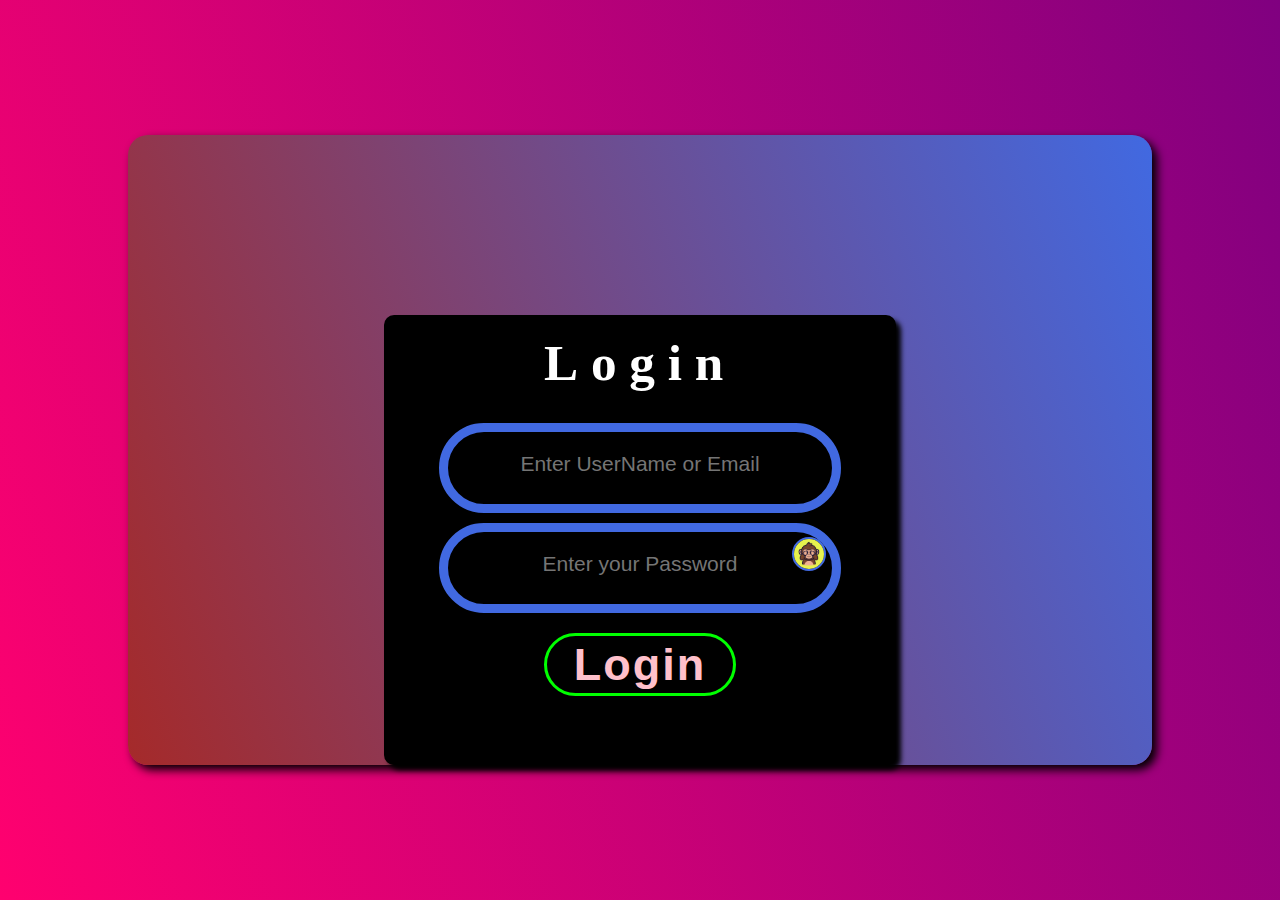
<file: index.html>
<!DOCTYPE html>
<html>
<head>
    <title>Travel-&-Food-Login</title>
    <link rel="stylesheet" href="index.css">
    <script src="index.js" defer></script>
</head>
<body id="bdy">
    <div id="outerDiv">
        <form id="fom">
        <div id="innerDiv">
            <h1 id="headingOfThePage">Login</h1>
            <div id="inputDiv">
                <input id="Email" type="Email" placeholder="Enter UserName or Email">
            </div>
            <div id="passwordDiv">
                <input id="pass" type="password" placeholder="Enter your Password">
                <img id="visible" src="closeeye.jpg" onmousedown="visiblePassword()" onmouseup="hidePassword()">
            </div>
            <h1 id="result"></h1>
            <input id="but" type="button" value="Login" onclick="autho()">
        </div>
    </form>
    </div>
</body>
</html>
</file>
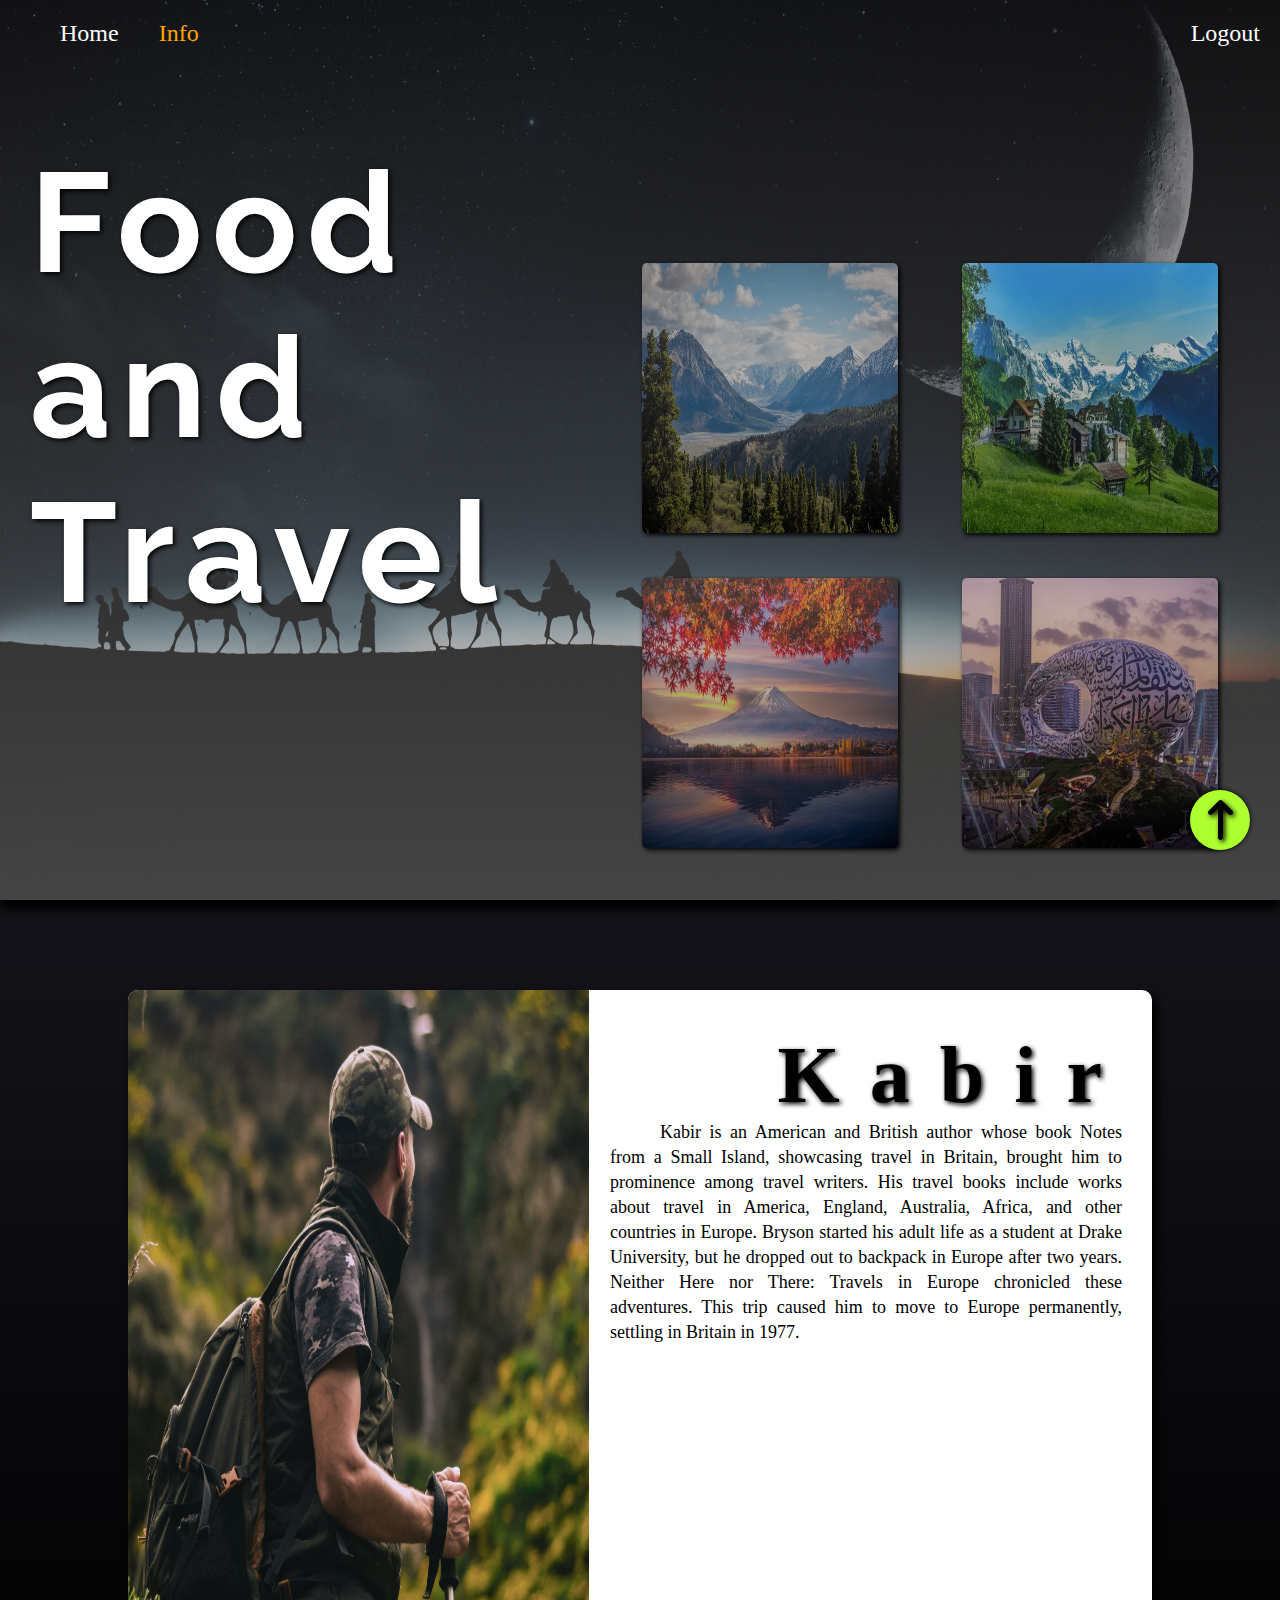
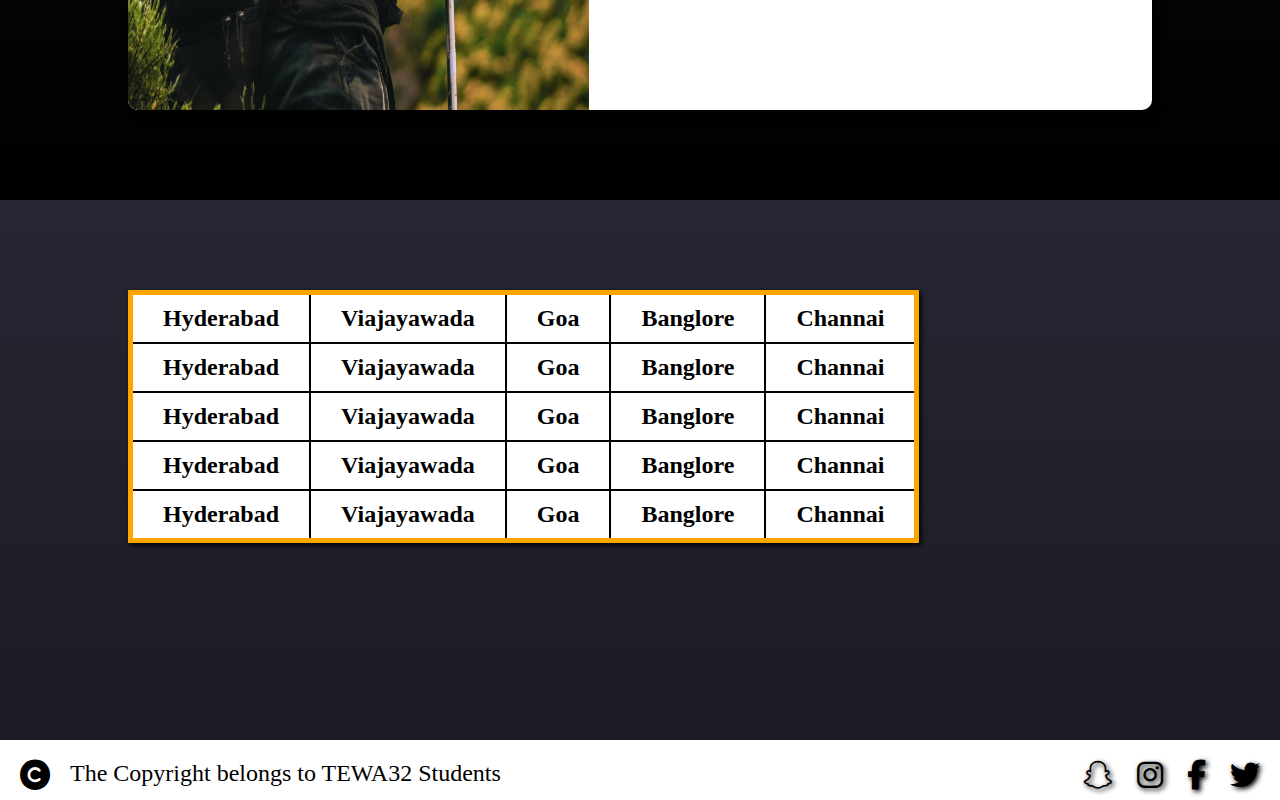
<file: info.html>
<!DOCTYPE html>
<html>
<head>
    <title>Food and Travel</title>
    <link rel="stylesheet" href="info.css">
    <link rel="stylesheet" href="home.css">
    <link rel="stylesheet" href="navbar.css">
    <link rel="preconnect" href="https://fonts.googleapis.com">
    <link rel="stylesheet"href="https://cdnjs.cloudflare.com/ajax/libs/font-awesome/6.2.1/css/all.min.css">
<link rel="preconnect" href="https://fonts.gstatic.com" crossorigin>
<link href="https://fonts.googleapis.com/css2?family=Gloock&family=Raleway:wght@900&display=swap" rel="stylesheet">
</head>
<body>
    <div id="header">
            <ul id="navbar">
                <li class="sublist"><a href="Home.html">Home</a></li>
                <li class="sublist"><a href="#" style="color: orange;">Info</a></li>
                <li class="sublist" id="right"><a href="#">Logout</a></li>
            </ul>
            <div id="containerplace">
                <div class="places" id="place1">
                    <h1>India</h1>
                </div>
                <div class="places" id="place2">
                    <h1>Swiz</h1>
                </div>
                <div class="places" id="place3">
                    <h1>Japan</h1>
                </div>
                <div class="places" id="place4">
                    <h1>Dubai</h1>
                </div>
            </div>
            <div id="heading">
                <h1 id="textheading">Food <br> and Travel</h1>
            </div>
    </div>
    <div id="body_of_page1">
        <div id="containerinfo">
            <div id="bloggerimage">

            </div>
                <h1 id="authorName">Kabir</h1>
                <p id="autorinfo">
                    Kabir is an American and British author whose book Notes from a Small Island, showcasing travel in Britain, brought him to prominence among travel writers. His travel books include works about travel in America, England, Australia, Africa, and other countries in Europe.  

                    Bryson started his adult life as a student at Drake University, but he dropped out to backpack in Europe after two years. Neither Here nor There: Travels in Europe chronicled these adventures. This trip caused him to move to Europe permanently, settling in Britain in 1977. 
                </p>
        </div>
        <table id="table">
            <tr>
                <th>Hyderabad</th>
                <th>Viajayawada</th>
                <th>Goa</th>
                <th>Banglore</th>
                <th>Channai</th>
            </tr>
            <tr>
                <th>Hyderabad</th>
                <th>Viajayawada</th>
                <th>Goa</th>
                <th>Banglore</th>
                <th>Channai</th>    
            </tr>
            <tr>
                <th>Hyderabad</th>
                <th>Viajayawada</th>
                <th>Goa</th>
                <th>Banglore</th>
                <th>Channai</th>
            </tr>
            <tr>
                <th>Hyderabad</th>
                <th>Viajayawada</th>
                <th>Goa</th>
                <th>Banglore</th>
                <th>Channai</th>
            </tr>
            <tr>
                <th>Hyderabad</th>
                <th>Viajayawada</th>
                <th>Goa</th>
                <th>Banglore</th>
                <th>Channai</th>
            </tr>
        </table>
    </div>
    <DIV id="footer">
        <i id="cpr" class="fa-solid fa-copyright"></i>
        <span id="cprtext">The Copyright belongs to TEWA32 Students</span>
        <div id="social">            
        <a class="sociallink" href="#"><i class="fa-brands fa-snapchat"></i>     </a>
        <a class="sociallink" href="#"><i class="fa-brands fa-instagram"></i></a>
        <a class="sociallink" href="#"><i class="fa-brands fa-facebook-f"></i></a>
        <a class="sociallink" href="#"><i class="fa-brands fa-twitter"></i></a>
    </div>

    </DIV>

</div>
<a href="#" target="_top"><div id="up">
    <i id="arrow" class="fa-solid fa-arrow-up-long"></i>
</div>
</a>
</body>
</html>
</file>
<file: index.css>
*{
    padding: 0px;
    margin: 0px;
    transition: all 0.5s;
}
body{
    background-image: linear-gradient(70deg,rgb(255, 1, 111),purple);
    background-repeat: no-repeat;
    background-size: 100% 100vh;
    display: flex;
    align-items: center;
    justify-content: center;
    height: 100vh;
}
#outerDiv{
    width: 80vw;
    height: 70vh;
    background-image: linear-gradient(70deg,brown,royalblue);
    border-radius: 20px;
    box-shadow: 5px 5px 10px black;
    display: flex;
    justify-content: center;
    align-items: center;
    position: relative;
}
#innerDiv{
    position: absolute;
    bottom: 0px;
    width: 40vw;
    height: 50vh;
    background-color: white;
    border-radius: 10px;
    box-shadow: 5px 5px 5px black;
    display: flex;
    /* justify-content:space-between; */
    align-items: center;
    flex-direction: column;
    row-gap: 10px;
    background-color: black;
}
#headingOfThePage{
    top: 2vh;
    position: absolute;
    font-size: 4vw;
    letter-spacing: 1vw;
    color: white;
}
#inputDiv,#passwordDiv{
    width: 30vw;
    height: 8vh;
    border: 1vh solid royalblue;
    border-radius: 200px;
    position: relative;
}
#inputDiv{
    margin-top: 12vh;
}
#Email,#pass{
    width: 100%;
    height: 7vh;
    background-color: transparent;
    border: none;
    outline: none;
    font-size: 21px;
    color: white;
    text-align: center;
}
#result{
    color: red;
    font-size: 2vw;
}
#but{
    width: 15vw;
    height: 7vh;
    font-size: 5vh;
    letter-spacing: 2px;
    font-weight: bold;
    color: pink;
    background-color: transparent;
    border: 3px solid lime;
    border-radius: 200px;
    transition: all 0.5s;
}
#but:hover{
    background-color: purple;
    color: white;
    border-color: pink;
    transform: scale(1.2);
}
#visible{
    width: 30px;
    position: absolute;
    right: 0.5vw;
    top: 0.5vh;
    border-radius: 100%;
    border:solid 2px royalblue;
    cursor: pointer;
}
form{
    display: flex;
    justify-content: center;
    align-items: center;
}
</file>
<file: info.css>
#body_of_page1{
    width: 100%;
    height: 200vh;
}
body{
    background-image: linear-gradient(rgb(39, 39, 52),black);
}
#containerinfo{
    position: absolute;
    width: 80%;
    height: 80vh;
    top: 110vh;
    left: 10%;
    background-color: white;
    border-radius: 10px;
    box-shadow: 5px 5px 10px black;
    overflow: hidden;
}
#bloggerimage{
    width: 45%;
    height: 100%;
    background-image: url(author.jpg);
    background-size: 100% 100%;
}
#authorName{
    position: absolute;
    right: 20px;
    top: 40px;
    font-size: 80px;
    letter-spacing: 30px;
    text-shadow: 2px 2px 5px black;
}
#autorinfo{
    width: 50%;
    line-height: 25px;
    font-size: 18px;
    text-align: justify;
    text-indent: 50px;
    position: absolute;
    right: 30px;
    top: 130px;
}
#table{
    border: 5px orange solid;
    border-collapse: collapse;
    position: absolute;
    top: 210vh;
    left: 10%;
    font-size: 24px;
    background-color: white;
    box-shadow: 2px 2px 5px black;
}
th{
    border: 2px black solid;
    padding: 10px;
    padding-left: 30px;
    padding-right: 30px;
}

#footer{
    width: 100%;
    height: 60px;
    background-color: white;
    position: absolute;
    top: 260vh;
}
i{
    font-size: 30px;
    padding-top: 20px;
    letter-spacing: 20px;
}
#social{
    float: right;
}
#cpr{
    padding-left: 20px;
}
#cprtext{
    padding-left: 0px;
    font-size: 24px;
    position: absolute;
    left: 70px;
    top: 20px;
}
.sociallink{
    color: black;
    text-shadow: 2px 2px 5px black;
}
.sociallink:hover{
    color: lime;
}
#up{
    width: 60px;
    height: 60px;
    background-color: greenyellow;
    border-radius: 100%;
    position: fixed;
    bottom: 50px;
    right: 30px;
    box-shadow: 0px 0px 5px black;
}
#arrow{
    position: fixed;
    bottom: 60px;
    right: 24px;
    font-size: 40px;
    color:black;
    text-shadow: 2px 2px 5px black;
}
</file>
<file: home.css>
*{
    padding: 0px;
    margin: 0px;
}
html{
    scroll-behavior: smooth;
}
#body_of_page{
    width: 100%;
    height: 650vh;
    background-image: linear-gradient(rgb(39, 39, 52),black);
    position: absolute;
    z-index: -1;
}
#container_1{
    width: 100%;
    height: 120vh;
    position: absolute;
    top: 110vh;
    box-shadow: 0px 10px 15px black;

}
#anglecut1{
    z-index: 3;
    width: 100%;
    height: 120vh;
    background-color: rgb(33, 33, 44);
    clip-path: polygon(74% 0, 100% 0%, 100% 100%, 0% 100%);
    box-shadow: -20px 0px 15px black;
}
#video{
    width: 100%;
    height: 75vh;
    background-color: yellow;
    position: absolute;
    right: 0px;
    bottom: 0px;
    overflow: hidden;
}
#vid{
    position: absolute;
    right: 0px;
    width: 100%;
    transition:transform 0.5s;
}
#vid:hover, iframe:hover{
    transform: scale(1.3);
}
#loc{
    width: 70%;
    height:40vh;
    position: absolute;
    right: 0px;
    overflow: hidden;
}
iframe{
    width: 100%;
    height: 100%;
    transition:transform 0.5s;
}
#Headingofcontainer1{
    width: 250px;
    height:250px;
    background-image: linear-gradient(rgba(255, 255, 0, 0.554),rgba(153, 205, 50, 0.497)),radial-gradient(limegreen,yellow,limegreen,yellow,limegreen,yellow);
    clip-path: ellipse(59% 47% at 8% 0%);
    position: absolute;
}
#country_name{
    text-align: left;
    font-size: 36px;
    padding-left: 20px;
    padding-top: 25px;
    color: rgb(55, 54, 68);
    text-shadow: 2px 2px 5px black;
    letter-spacing: 5px;
}
#foodname{
    color: white;
    font-size:80px;
    position: absolute;
    top: 5px;
    left: 180px;
    letter-spacing: 20px;
    text-shadow: 5px 5px 5px black;
}
#q1{
    position: absolute;
    color: orange;
    font-size: 18px;
    top: 150px;
    left: 30px;
    letter-spacing: 5px;
    text-shadow: 2px 2px 5px black;
}
#a1{
    position: absolute;
    top:180px;
    left: 30px;
    word-spacing: 3px;
    letter-spacing: 2px;
    width: 355px;
    font-size: 16px;
    color: white;
    text-align: justify;
    text-indent: 50px;
}
#q2{
    position: absolute;
    z-index: 3;
    color: orange;
    font-size: 18px;
    top: 280px;
    left: 30px;
    letter-spacing: 5px;
    text-shadow: 2px 2px 5px black;
}
#list{
    position: absolute;
    top:310px;
    left: 30px;
    width: 425px;
    line-height: 22px;
    font-size: 14px;
    color: white;
    text-align: justify;
    text-indent: 50px;
}
.shade{
    width: 100vw;
    height: 100vh;
    background-color: rgba(63, 63, 63, 0.527);
    position: absolute;
    z-index: 3;
}
#container_2{
    width: 100%;
    height: 120vh;
    position: absolute;
    top: 240vh;
    box-shadow: 0px 10px 15px black;
    overflow: hidden;

}
#anglecut2{
    z-index: 3;
    width: 100%;
    height: 120vh;
    background-color: rgb(33, 33, 44);
    clip-path: polygon(0 0, 24% 0, 100% 100%, 0% 100%);
        box-shadow: -20px 0px 15px black;
}
#Headingofcontainer2{
    width: 260px;
    height:220px;
   position: absolute;
   right: -80px;
   top: -120px;
   background-image: linear-gradient(rgba(255, 255, 0, 0.554),rgba(153, 205, 50, 0.497)),radial-gradient(limegreen,yellow,limegreen,yellow,limegreen,yellow);
    border-radius: 90% 100% 100% 80%;
    box-shadow: 0px 0px 15px yellow;
    border: 2px solid lime;
}
#country_name2{
    position: absolute;
    top: 100px;
    text-align: left;
    font-size: 38px;
    padding-left: 60px;
    padding-top: 25px;
    color: rgb(55, 54, 68);
    text-shadow: 2px 2px 5px black;
    letter-spacing: 5px;
    
}
#loc2{
    width: 70%;
    height:40vh;
    position: absolute;
    left: 0px;
    overflow: hidden;
}

#foodname2{
    color: white;
    font-size:80px;
    position: absolute;
    top: 5px;
    right: 180px;
    letter-spacing: 20px;
    text-shadow: 5px 5px 5px black;
}
#q3{
    position: absolute;
    color: orange;
    font-size: 18px;
    top: 150px;
    right: 30px;
    letter-spacing: 5px;
    text-shadow: 2px 2px 5px black;
}
#a2{
    position: absolute;
    top:180px;
    right: 30px;
    word-spacing: 3px;
    letter-spacing: 2px;
    width: 355px;
    font-size: 16px;
    color: white;
    text-align: justify;
    text-indent: 50px;
}
#q4{
    position: absolute;
    z-index: 3;
    color: orange;
    font-size: 18px;
    top: 280px;
    right: 30px;
    letter-spacing: 5px;
    text-shadow: 2px 2px 5px black;
}
#container_3{
    width: 100%;
    height: 120vh;
    position: absolute;
    top: 380vh;
    box-shadow: 0px 10px 15px black;
    overflow: hidden;
}
#container_4{
    width: 100%;
    height: 120vh;
    position: absolute;
    top: 510vh;
    box-shadow: 0px 10px 15px black;
    overflow: hidden;
}
#footer{
    width: 100%;
    height: 60px;
    background-color: white;
    position: absolute;
    bottom:0px;
}
i{
    font-size: 30px;
    padding-top: 20px;
    letter-spacing: 20px;
}
#social{
    float: right;
}
#cpr{
    padding-left: 20px;
}
#cprtext{
    padding-left: 0px;
    font-size: 24px;
    position: absolute;
    left: 70px;
    top: 20px;
}
.sociallink{
    color: black;
    text-shadow: 2px 2px 5px black;
}
.sociallink:hover{
    color: lime;
}
#up{
    width: 60px;
    height: 60px;
    background-color: greenyellow;
    border-radius: 100%;
    position: fixed;
    bottom: 50px;
    right: 30px;
    box-shadow: 0px 0px 5px black;
}
#arrow{
    position: fixed;
    bottom: 60px;
    right: 24px;
    font-size: 40px;
    color:black;
    text-shadow: 2px 2px 5px black;
}
</file>
<file: navbar.css>
*{
    padding: 0px;
    margin: 0px;
}
#navbar{
    display: flex;
    list-style: none;
    color: white;
    padding: 20px;
}
#header{
    width: 100%;
    height: 100vh;
    background-image:linear-gradient(rgba(0, 0, 0, 0.423), rgba(128, 128, 128, 0.4)),url(headerimg.jpg);
    background-size: 100vw 100vh;
    position: absolute;
    top: 0px;
    display: flex;
    flex-wrap: wrap;
    box-shadow: 0px 10px 10px black;
}
.sublist{
    padding-left:40px;
    font-size: 24px;
    transition:transform 0.2s;
    height: 40px;
}
a{
    color: white;
    text-decoration: none;
}
#right{
    position: absolute;
    right: 20px;
}
.sublist:hover{
    transform: scale(1.2);
}
#containerplace{
    position: absolute;
    right: 30px;
    bottom: 30px;
    width: 50vw;
    height: 70vh;
    /* background-color:yellow; */
    display: flex;
    flex-wrap: wrap;
    justify-content: space-around;
    align-items: center;
}
.places{
    width: 20vw;
    height: 30vh;
    background-color: tomato;
    /* border: 2px solid black; */
    background-size: 100% 30vh;
    background-position: center;
    background-repeat: no-repeat;
    transition: all 0.5s;
    box-shadow: 2px 2px 5px black;
    border-radius: 5px;
    /* filter: blur(1.5px); */
    display: flex;
    justify-content: center;
    align-items: center;
    color: transparent;
}
.places:hover{
    background-size: 110% 32vh;
    transform: scale(1.2);
    /* filter: none; */
    color: white;
    font-size: 24px;
    text-shadow: 2px 2px 5px black;
    
}
#place1{
    background-image:linear-gradient(rgba(128, 128, 128, 0.413),rgba(0, 0, 0, 0.426)),url(india.jpg);
}
#place2{
    background-image: linear-gradient(rgba(128, 128, 128, 0.413),rgba(0, 0, 0, 0.426)),url(swiz.webp);
}
#place3{
    background-image:linear-gradient(rgba(128, 128, 128, 0.413),rgba(0, 0, 0, 0.426)),url(japan.jpg);
}
#place4{
    background-image: linear-gradient(rgba(128, 128, 128, 0.413),rgba(0, 0, 0, 0.426)),url(dubai.webp);
}
#heading{
    width:45vw;
    height: 80vh;
    /* background-color: aliceblue; */
    position: absolute;
    left: 0px;
    bottom: 40px;
}
#textheading{
    font-size:11vw;
    padding-left: 30px;
    color: white;
    text-shadow: 2px 2px 5px black;
    font-family: 'Raleway', sans-serif;
    letter-spacing: 10px;
}
</file>
